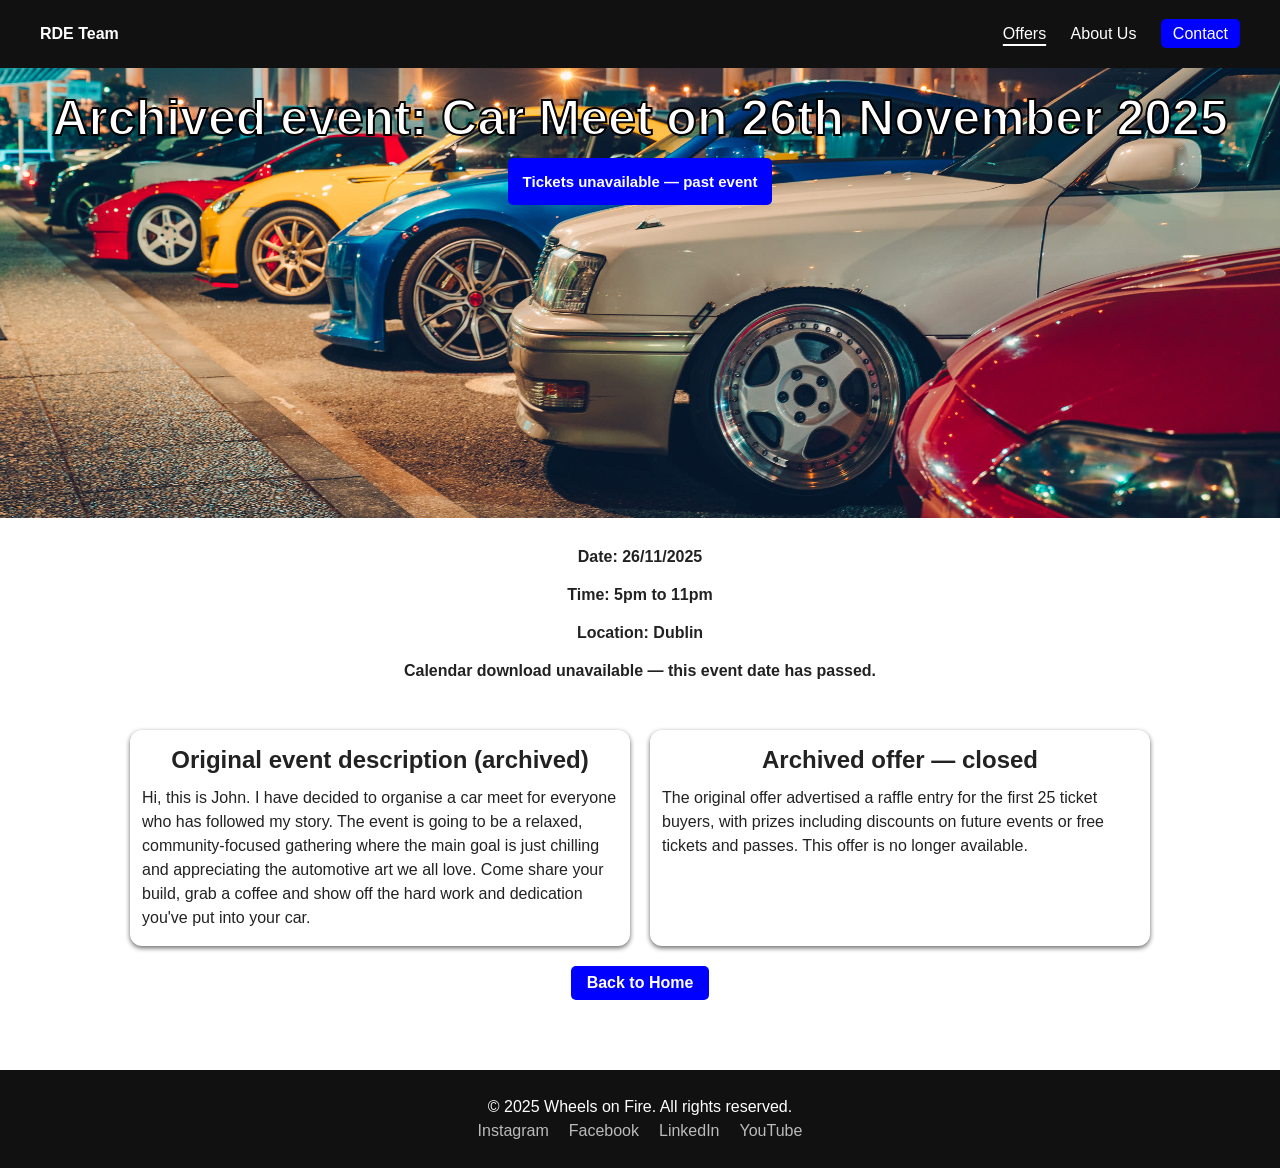
<file: events_offers.html>
<!DOCTYPE html>
<html lang="en">
<head>
  <meta charset="UTF-8">
  <meta name="viewport" content="width=device-width, initial-scale=1.0">
  <meta http-equiv="refresh" content="0; url=pages/offers.html">
  <link rel="canonical" href="pages/offers.html">
  <link rel="stylesheet" href="css/style.css">
  <title>Offers Page Moved | Wheels on Fire</title>
  <link rel="icon" type="image/svg+xml" href="media/favicon.svg">
</head>
<body>
  <a class="skip-link" href="#main-content">Skip to main content</a>
  <main id="main-content" class="search-section" tabindex="-1">
    <h1>Events &amp; Offers</h1>
    <p>This page has moved. <a href="pages/offers.html">Continue to Events &amp; Offers</a>.</p>
  </main>
</body>
</html>
</file>
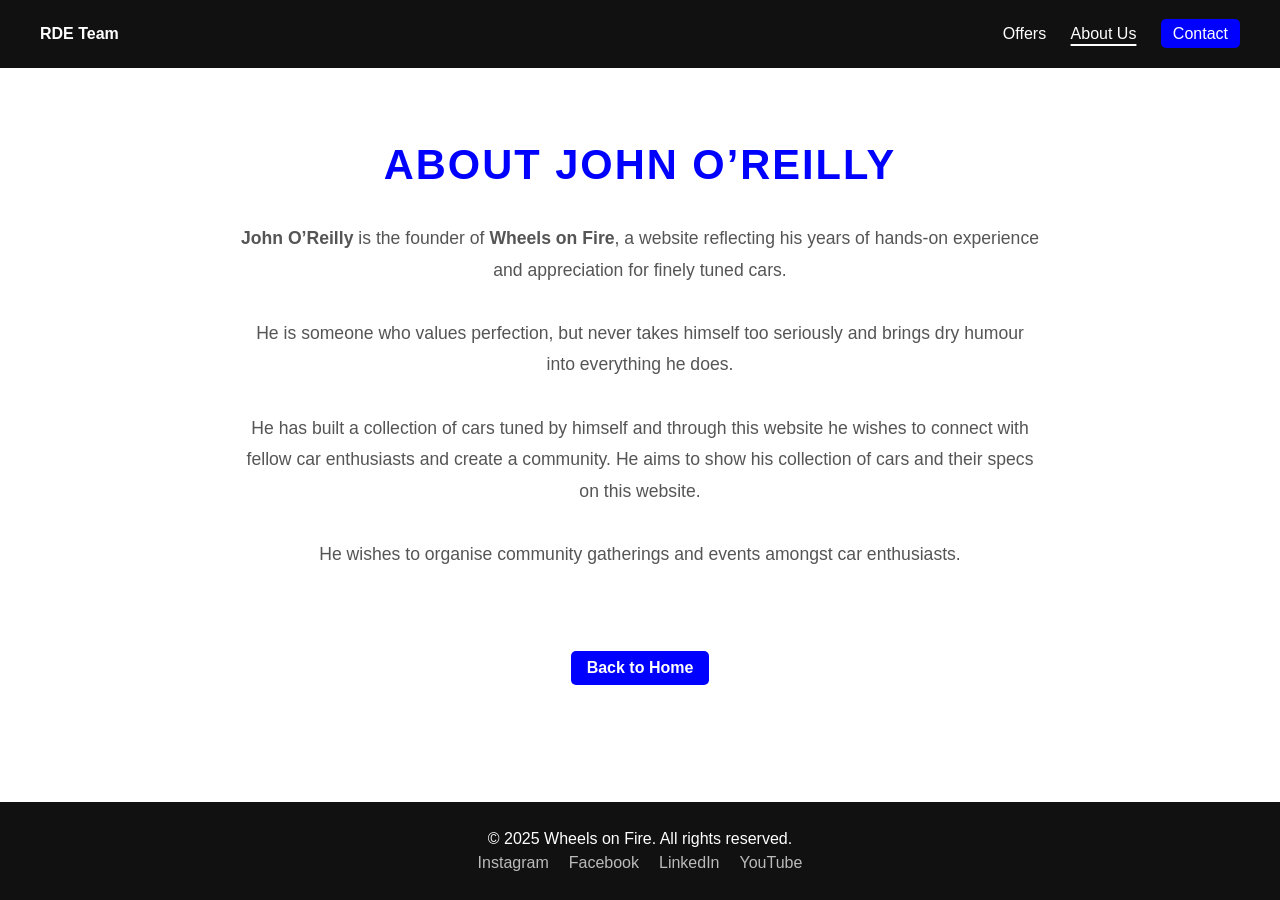
<file: pages/about.html>
<!DOCTYPE html>
<html lang="en">
<head>
    <meta charset="UTF-8">
    <meta name="viewport" content="width=device-width, initial-scale=1.0">
    <title>About John O’Reilly | Wheels on Fire</title>
    <link rel="stylesheet" href="../css/style.css" />
  <link rel="icon" type="image/svg+xml" href="../media/favicon.svg">
</head>
<body>
  <a class="skip-link" href="#main-content">Skip to main content</a>
    <header class="navbar">
    <a class="logo" href="../index.html">RDE Team</a>
    <nav aria-label="Main navigation">
      <a href="offers.html">Offers</a>
      <a href="about.html" aria-current="page">About Us</a>
      <a href="contact.html" class="contact-btn">Contact</a>
    </nav>
    </header>

  <main id="main-content" tabindex="-1">

  <section class="bio">
    <div class="bio-text">
        <h1>About John O’Reilly</h1>
        
        <p><b>John O’Reilly</b> is the founder of <b>Wheels on Fire</b>, a website reflecting his years of hands-on experience and appreciation for finely tuned cars.<br>

        <br>He is someone who values perfection, but never takes himself too seriously and brings dry humour into everything he does.<br>
        <br>He has built a collection of cars tuned by himself and through this website he wishes to connect with fellow car enthusiasts and create a community. He aims to show his collection of cars and their specs on this website.<br>
        <br>He wishes to organise community gatherings and events amongst car enthusiasts. <br></p>
        
    </div>
  </section>
  <section class="nav-back-home-btn">
  <nav aria-label="Return navigation">
    <a href="../index.html" class="back-home-btn">Back to Home</a>
  </nav></section>

  </main>

  <footer>
    <p>© 2025 Wheels on Fire. All rights reserved.</p>
    <div class="socials">
      <span title="Link not available">Instagram</span>
      <span title="Link not available">Facebook</span>
      <span title="Link not available">LinkedIn</span>
      <span title="Link not available">YouTube</span>
    </div>
  </footer>
  
    

</body>
</html>
</file>
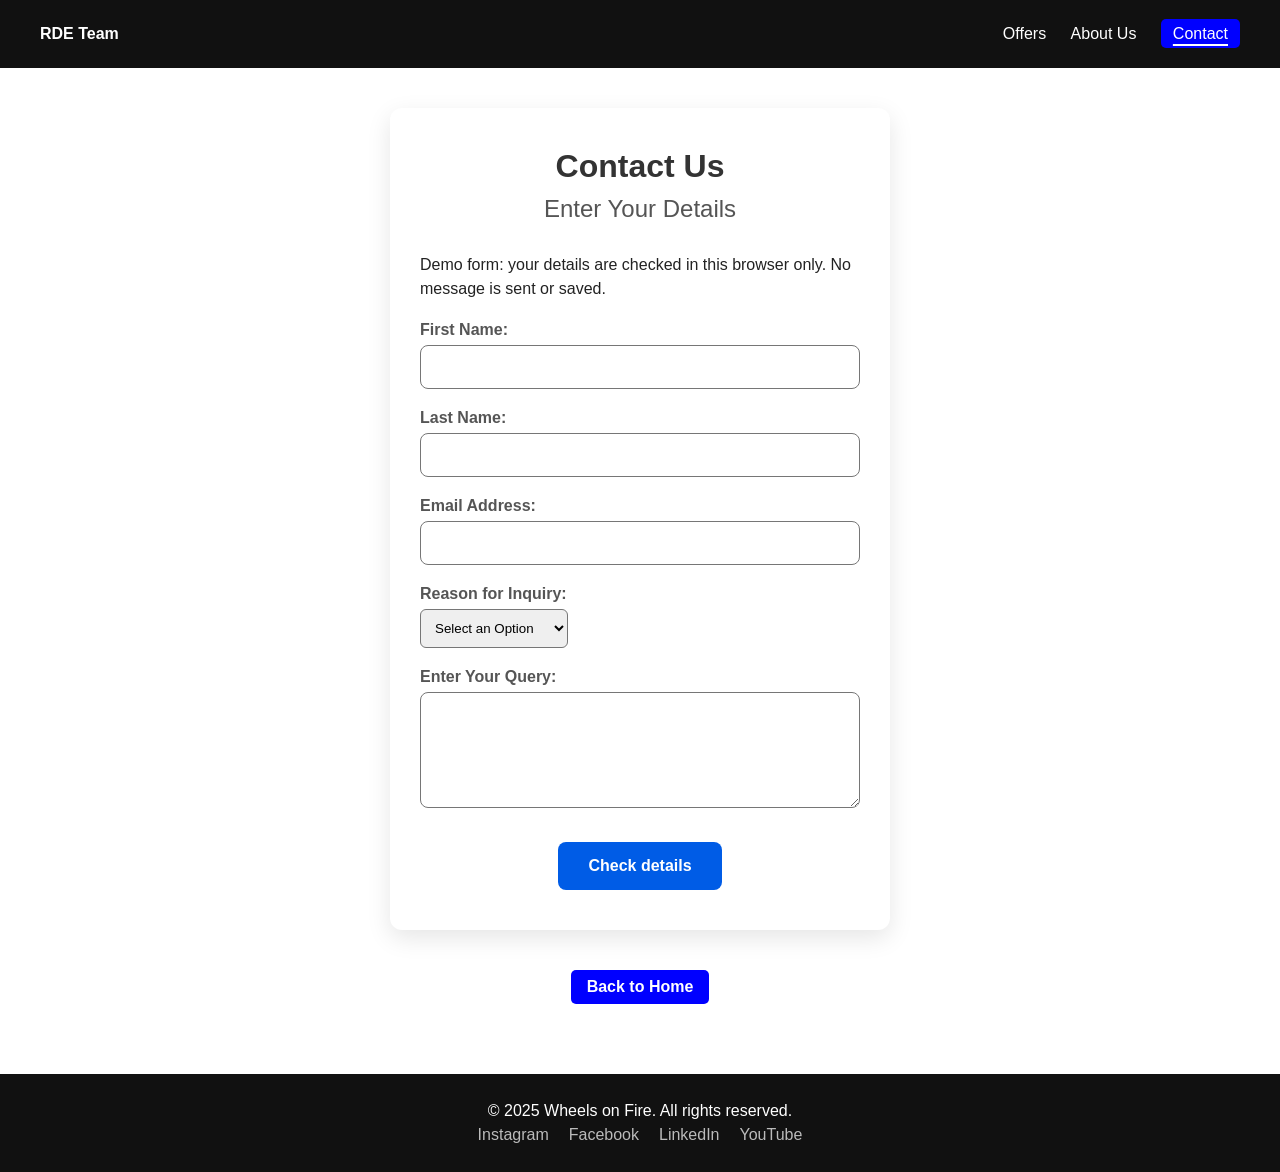
<file: pages/contact.html>
<!DOCTYPE html>
<html lang="en">

    <head>
        <meta charset="utf-8" />
        <meta name="viewport" content="width=device-width, initial-scale=1.0">
        <link rel="stylesheet" href="../css/style.css">
        <title>Contact Us | Wheels on Fire</title>
      <link rel="icon" type="image/svg+xml" href="../media/favicon.svg">
</head>

    <body>
  <a class="skip-link" href="#main-content">Skip to main content</a>
      <header class="navbar">
      <a class="logo" href="../index.html">RDE Team</a>
      <nav aria-label="Main navigation">
        <a href="../pages/offers.html" class="offers-btn">Offers</a>
        <a href="../pages/about.html" class="aboutus-btn">About Us</a>
        <a href="../pages/contact.html" class="contact-btn" aria-current="page">Contact</a>
      </nav>
      </header>

  <main id="main-content" tabindex="-1">
      <div class="contact-container">
        <div class="contact-header">
          <h1>Contact Us</h1>
          <h2>Enter Your Details</h2>
        </div>
        
        <div class="contact-form">
          <p id="contact-note">Demo form: your details are checked in this browser only. No message is sent or saved.</p>
          <noscript><p>Enable JavaScript to check this form.</p></noscript>
          <form id="ContactForm" aria-describedby="contact-note">
            <div class="form-group">
              <label for="fname">First Name:</label>
              <input type="text" id="fname" aria-describedby="fname-error" name="fname" autocomplete="given-name" required>
              <span class="field-error" id="fname-error"></span>
              
              <label for="lname">Last Name:</label>
              <input type="text" id="lname" aria-describedby="lname-error" name="lname" autocomplete="family-name" required>
              <span class="field-error" id="lname-error"></span>
              
              <label for="email">Email Address:</label>
              <input type="email" id="email" aria-describedby="email-error" name="email" autocomplete="email" required>
              <span class="field-error" id="email-error"></span>

              <label for="query-type">Reason for Inquiry:</label>
              <select id="query-type" aria-describedby="query-type-error" name="query-type" required>
                <option value="" disabled selected>Select an Option</option>
                <option value="general">General</option>
                <option value="feedback">Feedback</option>
                <option value="technical-support">Technical Support</option>
              </select>
              <span class="field-error" id="query-type-error"></span>
              
              <label for="message">Enter Your Query:</label>
              <textarea id="message" aria-describedby="message-error" name="message" rows="5" cols="33" required></textarea>
              <span class="field-error" id="message-error"></span>
            </div>
            
            <div class="form-button">
              <button type="submit" class="submit-btn" disabled>Check details</button>
            </div>
            
            <p id="contact-status" role="status" aria-live="polite"></p>
          </form>
        </div>
        
      </div>
      <section class="nav-back-home-btn">
    <nav aria-label="Return navigation"><a href="../index.html" class="back-home-btn">Back to Home</a></nav></section>

    </main>

  <footer>
    <p>© 2025 Wheels on Fire. All rights reserved.</p>
    <div class="socials">
      <span title="Link not available">Instagram</span>
      <span title="Link not available">Facebook</span>
      <span title="Link not available">LinkedIn</span>
      <span title="Link not available">YouTube</span>
    </div>
    </footer>
      <script src="../script/main.js"></script>
    </body>

</html>
</file>
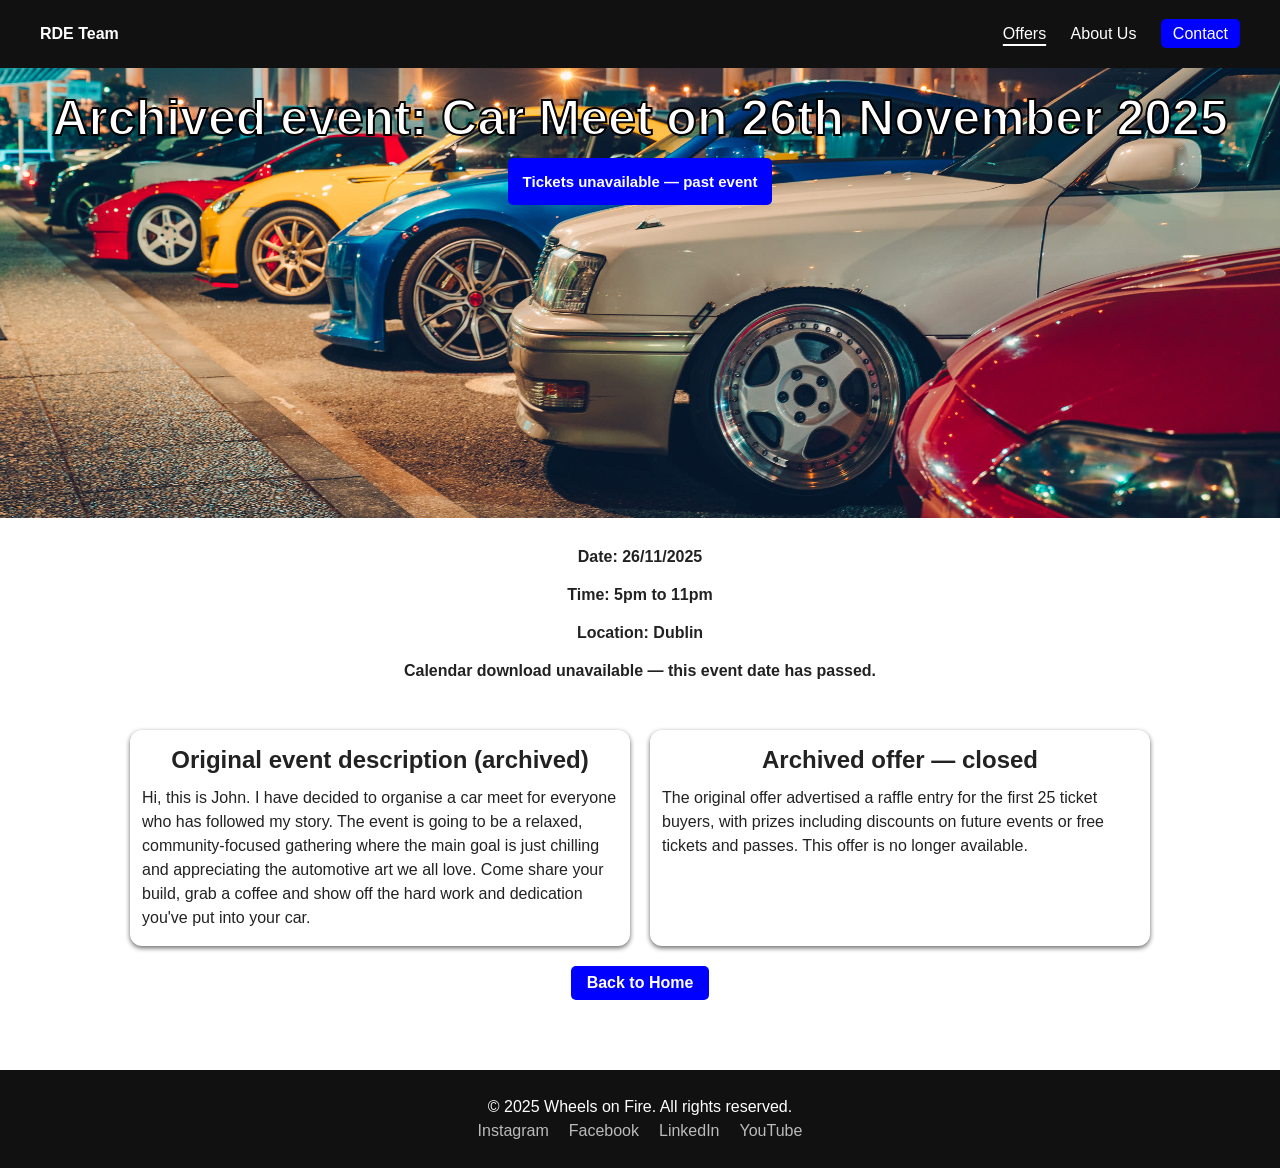
<file: pages/offers.html>
<!DOCTYPE html>
<html lang="en">
<head>
    <meta charset="UTF-8">
    <meta name="viewport" content="width=device-width, initial-scale=1.0">
    <link rel="stylesheet" href="../css/style.css">
    <link rel="canonical" href="offers.html">
    <title>Events &amp; Offers Archive | Wheels on Fire</title>
  <link rel="icon" type="image/svg+xml" href="../media/favicon.svg">
</head>
<body>
  <a class="skip-link" href="#main-content">Skip to main content</a>
    <header class="navbar">
      <a class="logo" href="../index.html">RDE Team</a>
      <nav aria-label="Main navigation">
        <a href="../pages/offers.html" aria-current="page">Offers</a>
        <a href="./about.html">About Us</a>
        <a href="../pages/contact.html" class="contact-btn">Contact</a>
      </nav>
    </header>

  <main id="main-content" tabindex="-1">

    <!-- Page Heading -->
    <div class="page-heading">
    <h1 class="page-heading-text">Archived event: Car Meet on 26th November 2025</h1>
    <p class="event-ticket-status">Tickets unavailable — past event</p>
    </div>

    <!-- Event Information -->
    <div class="event-info">
      <p class="event-info-text">Date: 26/11/2025</p>
      <p class="event-info-text">Time: 5pm to 11pm</p>
      <p class="event-info-text">Location: Dublin</p>
      <p class="event-info-text">Calendar download unavailable — this event date has passed.</p>
    </div>

    <!-- Event Description-->
    <div class="event-description-offer">
      <div class="description-offer">
        <h2>Original event description (archived)</h2>
        <p class="description-offer-text">
          Hi, this is John. I have decided to organise a car meet for everyone who has followed my story.
          The event is going to be a relaxed, community-focused gathering where the main goal is just chilling 
          and appreciating the automotive art we all love. Come share your build, grab a coffee and show off the 
          hard work and dedication you've put into your car.
        </p>
      </div>
      <div class="description-offer">
        <h2>Archived offer — closed</h2>
        <p class="description-offer-text">
          The original offer advertised a raffle entry for the first 25 ticket buyers, with prizes including
          discounts on future events or free tickets and passes. This offer is no longer available.
        </p>
      </div>
    </div>

  <section class="nav-back-home-btn">
  <nav aria-label="Return navigation">
    <a href="../index.html" class="back-home-btn">Back to Home</a>
  </nav></section>
    
    </main>

  <footer>
        <p>© 2025 Wheels on Fire. All rights reserved.</p>
        <div class="socials">
            <span title="Link not available">Instagram</span>
            <span title="Link not available">Facebook</span>
            <span title="Link not available">LinkedIn</span>
            <span title="Link not available">YouTube</span>
        </div>
    </footer>
</body>
</html>
</file>
<file: css/style.css>
* { /* show all elements on the page. */
  margin: 0;
  padding: 0;
  box-sizing: border-box;
  font-family: "Helvetica Neue", Arial, sans-serif;
}

/* Main page style */
body {
  min-height: 100vh;
  min-height: 100dvh;
  display: flex;
  flex-direction: column;
  background-color: white;
  color: #222;
}

body > main {
  flex: 1;
}

.logo {
  font-weight: bold;
  color: inherit;
  text-decoration: none;
    
}

/* Top navigation bar */
.navbar {
  background-color: #111;
  color: white;
  display: flex; /*(logo + links) to be aligned horizontally*/
  justify-content: space-between; /*pushes logo to left and links to right*/
  align-items: center; /*vertically centers them*/
  padding: 20px 30px;

  /* STICKY HEADER */
  position: relative;
  position: sticky;
  top: 0;
  z-index: 1000;/*which element appears on top of which. the z-index number decides how high that layer is*/
}

/* Links inside navbar */
.navbar nav a {
  color: white;
  text-decoration: none; /* to remove underlines */
  margin-left: 20px;
}

/* Contact button in the navbar */
.contact-btn {
  background-color: blue;
  color: white;
  padding: 6px 12px; /*internal indents to make the button bigger and easier to press*/
  border-radius: 5px;
}
/* Neon button */
.contact-btn:hover {
  box-shadow: 0 0 10px #fca311, 0 0 20px #fca311, 0 0 40px #fca311;
  /*text-shadow: 0 0 10px #fca311, 0 0 20px #fca311, 0 0 40px #fca311;*/
  transform: scale(1.05); 
  transition: 0.3s;
}

/* Big top section with background image */
.hero {
  position: relative; /* easily move blocks */
  min-height: 70vh; /* Keep the usual height, but grow if text needs more room. */
  padding: 24px 15px;
  color: white;
  display: flex; /*enables flexbox layout, so child elements can be easily centered horizontally and vertically*/
  justify-content: center; /*in flexbox, this centers items horizontally*/
  align-items: center; /*in flexbox, this centers items vertically*/
  text-align: center; /*centers the text inside child elements horizontally*/
 /* VIDEO */
  overflow: hidden; /*prevents scrollbars if the video is slightly larger than the container*/
}

.hero-video {
  position: absolute; /*allows it to fill the hero area*/
  top: 0;
  left: 0;
  width: 100%;
  height: 100%;
  /* VIDEO */
  object-fit: cover;
  z-index: 0;
}

/* Text that goes on top of the image */
.hero-text {
  position: relative;
  min-width: 0;
  max-width: 100%;
  overflow-wrap: anywhere;
  z-index: 2; /*puts the text on top of the darkening*/
}

.hero .primary-btn {
  max-width: 100%;
}

@media (max-width: 1024px) {
  .hero .primary-btn {
    min-height: 44px;
    padding-block: 12px;
  }
}

/* Dark shade over the background image */
.hero-overlay {
  position: absolute;
  top: 0;
  left: 0;
  right: 0;
  bottom: 0;
  background-color: rgba(0, 0, 0, 0.4);
  /* VIDEO */
  z-index: 1;
}

/* Button in the hero section */
.primary-btn {
  display: inline-block;
  text-decoration: none;
  font-size: 15px;
  background-color: blue;
  color: white;
  border: none;
  padding: 10px 18px;
  border-radius: 5px;
  margin-top: 10px;
  cursor: pointer;
  font-weight: bold;
  transition: background-color 0.3s ease;
}

.primary-btn:hover { background-color: #fca311; color: black}

/* Section for search filters */
.search-section {
  text-align: center;
  padding: 30px 10px;
}

/* Group of dropdowns and button */
.filters {
  display: flex; /* puts them in a row */
  justify-content: center;
  align-items: flex-end;
  flex-wrap: wrap; /* if the screen is narrow, elements will move to a new line*/
  gap: 10px;
  margin-top: 10px;
}

/* Keep collection controls within the available width. */
#car-filters .filter-field,
#car-filters select,
#car-filters > button {
  min-width: 0;
  max-width: 100%;
}

.filter-field {
  text-align: left;
}

.filter-field select {
  display: block;
  width: 100%;
  min-height: 44px;
}

.filter-note {
  margin-top: 12px;
  color: #555;
  font-size: 0.9rem;
  line-height: 1.5;
}

/* Style for dropdowns and button */
select, .search-btn {
  padding: 10px; /*adds space inside the element (between text and the border).This makes buttons and dropdowns look bigger and easier to click*/
  border: 1px solid #767676; /* Matches contact fields with 4.54:1 contrast against white. */
  border-radius: 6px;
}

/* Search button */
.search-btn {
  background-color: blue;
  color: white;
  border: none; /*removes the border we added earlier (1px solid #ccc)*/
  cursor: pointer; /*when you move the mouse over the button, the cursor changes to a hand icon, which tells users, “you can click this”*/
  transition: 0.3s;
}
.search-btn:hover {
  transform: scale(1.1); /*scales the image up by 10%, giving a subtle “zoom-in” effect on hover*/
  opacity: 1; /*makes the image fully opaque when hovered, making it visually pop*/
  background-color: #fca311;
  box-shadow: 0 4px 15px rgba(0,0,0,0.3);
}

/* Section with car brand logos */
.brands {
  display: grid;
  grid-template-columns: repeat(auto-fit, minmax(150px, 1fr));
  /*repeat() – repeats a pattern for the columns; 
  auto-fit – automatically fits as many columns as will fit in the container width. If the container is wide, more columns appear; if it’s narrow, fewer columns;
  150px → the minimum width of a column. It won’t shrink below 150px.
  1fr → the maximum width, which is 1 fraction of the available space. This makes the columns stretch evenly across the container*/
  gap: 20px; /*adds 15 pixels of space between the grid items, both horizontally and vertically*/
  padding: 40px; /*adds space inside the container around the grid. This ensures the logos aren’t flush with the edges*/
  text-align: center; /*centers the content inside each grid item*/
  background-color: #f8f8f8; /* subtle background to make logos stand out */
  border-radius: 15px; /* rounded container for a soft look */
}

.brand {
  background-color: white; /*white colour background*/
  padding: 20px; /*space inside, logos dont touch edges*/
  border-radius: 12px;
  box-shadow: 0 4px 12px rgba(0, 0, 0, 0.1);
  transition: transform 0.3s, box-shadow 0.3s;
}

/* Each logo */
.brand img {
  width: 100%;
  height: auto;
  object-fit: contain;
  max-height: 150px;
  max-width: 100px;
  opacity: 0.9; /*makes the image slightly transparent. This is a subtle visual effect to make it less “harsh” on the page*/
  transition: transform 0.3s, opacity 0.3s, filters 0.3s;
  filter: grayscale(20%);/*subtle grayscale to unnify colours*/
}

.brand:hover {
  transform: translateY(-3px); /*lifts the box slightly*/
  box-shadow: 0 10px 20px rgba(0, 0, 0, 0.2);
}

.brand img:hover {
  transform: scale(1.1); /*scales the image up by 10%, giving a subtle “zoom-in” effect on hover*/
  opacity: 1; /*makes the image fully opaque when hovered, making it visually pop*/
  filter: grayscale(0%); /*full colour on hover*/
}

/* Cars list section */
.cars {
  background-color: #f9f9f9;
  text-align: center;
  padding: 40px 20px;
}

/* Grid for car cards */
.car-grid {
  display: grid;
  grid-template-columns: repeat(auto-fit, minmax(250px, 1fr));
  gap: 20px;
  margin-top: 20px;
}

/* Each car card box */
.car-card {
  width: 100%;
  max-width: 460px; /* Keep filtered results from becoming panoramic image strips. */
  justify-self: center;
  min-width: 0; /* Allow cards to shrink inside their grid tracks. */
  background-color: white;
  border-radius: 10px;
  box-shadow: 0 4px 10px rgba(0, 0, 0, 0.1); /*adds a soft shadow under the card
    0 → horizontal offset (no shift sideways)
    4px → vertical offset (shadow falls downwards)
    10px → blur radius (softens the shadow)
    0.1 → color of the shadow with 10% opacity*/
  overflow: hidden; /*ensures that anything inside the card that goes beyond its borders (like images or text) is clipped*/
}

/* Car image */
.car-card img {
  display: block; /* Remove the inline-image baseline gap. */
  width: 100%; /*the image will stretch to fill the entire width of its parent container (.car-card). This ensures the image aligns perfectly with the card edges*/
  height: 180px;
  object-fit: cover; /*the image fills the container without distortion*/
}

/* Car name and info */
.car-card h3,
.car-card p {
  padding-inline: 12px;
  overflow-wrap: anywhere;
}

.car-card h3 {
  margin: 10px 0 5px; /*10px → top margin: space above the car name.
    0 → right and left margins: no extra horizontal space.
    5px → bottom margin: small space between the car name and the paragraph below*/
}

.car-card p {
  color: #555;
  margin-bottom: 15px;
}

/* Footer (bottom of page) */
footer {
  flex-shrink: 0;
  min-height: 98px;
  background-color: #111;
  color: white;
  font-size: 16px;
  line-height: 1.5;
  text-align: center;
  padding: 25px 10px;
  margin-top: 70px;
}

footer .socials {
  display: flex;
  flex-wrap: wrap;
  justify-content: center;
  gap: 4px 20px;
}

/* Social links */
footer .socials a,
footer .socials span {
  color: #bbb;
  text-decoration: none; /*removes the default underline from links, making them look cleaner*/
}

/* Keep the collection anchor below the existing sticky navigation. */
#collection {
  scroll-margin-top: 160px;
}

/* Add breathing room to the root scroll padding that clears the sticky header. */
.car-card,
#car-results {
  scroll-margin-top: 1rem;
}

.field-error {
  display: block;
  color: #a40000;
}

[aria-invalid="true"] {
  border-color: #a40000;
}

footer .socials a:hover {
  color: white;
}

/*Butoon Go Back in About page*/

.nav-back-home-btn nav {
  display: flex;             /* enable flexbox */
  justify-content: center;   /* center horizontally */
  margin-top: 20px;          /* optional spacing above */
}

.back-home-btn {
  background-color: blue;
  color: white;
  border: none;
  padding: 8px 16px;        /* smaller button if needed */
  border-radius: 5px;
  cursor: pointer;
  font-weight: bold;          /* fixed from 'solid' to bold */
  text-decoration: none;      /* remove underline just in case */
  transition: 0.3s;
}

.back-home-btn:hover {
  background-color: #005ce6; /* highlight on hover */
  transform: scale(1.05);
}

/* START ABOUT SEC */
.bio {
  background-color: white; /* soft light background for contrast */
  padding: 60px 20px;      
  display: flex;
  justify-content: center;
}

.bio-text {
  max-width: 800px;           /* limit width for readability */
  text-align: center;         /* center headings and text */
  font-family: 'Arial', sans-serif;
  line-height: 1.8;           /* improves readability */           
}

.bio-text h1 {
  font-size: 2.5rem;
  color: blue;            
  margin-bottom: 20px;
  text-transform: uppercase;
  letter-spacing: 2px;        /* spacing between letters */
}

.bio-text p {
  font-size: 1.1rem;
  color: #555;
}

.bio-text p br {
  line-height: 1.5em;         /* improves spacing between paragraphs */
}
/* STOP BIO SEC */

/* START CONTACT PAGE */
.contact-container {
  background: white;
  padding: 40px 30px;
  border-radius: 12px;
  box-shadow: 0 8px 25px rgba(0, 0, 0, 0.1);
  max-width: 500px;
  width: 100%;
  margin: 40px auto;
}

.contact-header h1 {
  text-align: center;
  color: #333;
  margin-bottom: 10px;
}

.contact-header h2 {
  text-align: center;
  color: #555;
  font-weight: 400;
  margin-bottom: 30px;
}

.contact-form form {
  display: flex;
  flex-direction: column;
}

.form-group {
  margin-bottom: 20px;
}

label {
  display: block;
  margin-bottom: 6px;
  font-weight: 600;
  color: #555;
}

input,
textarea {
  width: 100%;
  padding: 12px 15px;
  border: 1px solid #767676;
  border-radius: 8px;
  font-size: 16px;
  transition: all 0.3s;
}

#ContactForm textarea {
  resize: vertical;
}

.form-button {
  text-align: center;
}

.submit-btn {
  background: #005ce6;
  color: white;
  padding: 15px 30px;
  font-size: 16px;
  font-weight: 600;
  border: none;
  border-radius: 8px;
  cursor: pointer;
  transition: background 0.3s, transform 0.2s;
}

.submit-btn:hover,
.submit-btn:focus-visible {
  background: #004bbd;
  color: #fff;
  transform: translateY(-2px);
}

.submit-btn:active {
  background: #003b95;
  color: #fff;
}

/* Consistent form spacing at every viewport size. */
#ContactForm label:not(:first-child) {
  margin-top: 20px;
}

.contact-container #contact-note {
  margin-bottom: 20px;
}

#ContactForm .field-error,
.contact-container #contact-note,
#ContactForm #contact-status {
  line-height: 1.5;
}

#ContactForm #contact-status:not(:empty) {
  margin-top: 16px;
}

/* Contact layout on phones and tablets; retain the desktop form styles. */
@media (max-width: 1024px) {
  .contact-container {
    width: calc(100% - 40px);
    overflow-wrap: anywhere;
  }

  #ContactForm > * {
    min-width: 0;
  }

  #ContactForm input,
  #ContactForm select,
  #ContactForm textarea,
  #ContactForm button {
    min-width: 0;
    max-width: 100%;
    min-height: 44px;
  }

  #ContactForm select {
    width: 100%;
    font-size: 16px;
  }

}

/* OFFERS SECTION */
body {
  font-family: Arial, Helvetica, sans-serif;
}

button {
  background-color: blue;
  color: white;
  border: none;
  padding: 15px 15px;
  border-radius: 5px;
  margin-top: 10px;
  cursor: pointer;
  font-weight: bold;
  transition: background-color 0.3s ease;
  font-size: 15px;
  
}

button:hover {
  background-color: #fca311;
  color: black
}

.page-heading {
  min-height: 450px;
  margin-top: 0px;
  text-align: center;
  background-image: url("../media/offers-background.jpg");
  background-size: cover;
  background-position: center;
  box-sizing: border-box;
  padding: 20px;
}

.page-heading-text {
  font-size: clamp(1.75rem, 5vw, 3.125rem);
  font-weight: bold;
  color: white;
  -webkit-text-stroke: 2px black;
  line-height: 1.2;
  overflow-wrap: anywhere;
  margin: 0;
}


.content-bg,
.content-bg > * {
  margin: 0; /* Remove all default margins */
  background-color: #f9f9f9;  
}

.event-info {
  text-align: center;
  padding: 20px;
  overflow-wrap: anywhere;
}

.event-info-text {
  font-size: 16px;
  font-weight: bold;
  padding: 10px;
  
}

.event-description-offer {
  display: grid;
  grid-template-columns: minmax(0, 1fr);
  gap: 20px;
  box-sizing: border-box;
  width: 100%;
  max-width: 1060px;
  margin: 20px auto 0;
  padding: 0 20px;
  text-align: center;
}

.description-offer {
  border-radius: 12px;
  box-shadow: 0px 2px 5px rgba(0, 0, 0, 0.6);
  min-width: 0;
  box-sizing: border-box;
  padding: 16px 12px;
  overflow-wrap: anywhere;
}

.description-offer-text {
  text-align: left;
  margin: 0;
  line-height: 1.5;
}

/* Two event cards share a row when there is enough room. */
@media (min-width: 768px) {
  .event-description-offer {
    grid-template-columns: repeat(2, minmax(0, 1fr));
  }
}

.description-offer h2 {
  margin: 0 0 12px;
}

.event-ticket-status {
  display: inline-block;
  background-color: blue;
  color: white;
  padding: 15px;
  border-radius: 5px;
  margin: 10px 0 0;
  font-weight: bold;
  font-size: 15px;
}

.event-ticket-status,
.page-heading button,
.event-info button {
  box-sizing: border-box;
  max-width: 100%;
  white-space: normal;
  overflow-wrap: anywhere;
}

/*  Responsive on different devices */
/* Keep navigation visible and easy to tap on phones and tablets. */
@media (max-width: 1024px) {
  .navbar {
    flex-wrap: wrap;
    row-gap: 8px;
  }

  .navbar nav {
    display: flex;
    flex-wrap: wrap;
    align-items: center;
    justify-content: flex-end;
    row-gap: 4px;
    max-width: 100%;
  }

  .navbar .logo,
  .navbar nav a {
    display: inline-flex;
    align-items: center;
    justify-content: center;
    min-height: 44px;
  }

  .navbar nav a {
    white-space: nowrap;
  }
}

/* Mobile devices (width < 600px) */
@media (max-width: 600px) {

  /* Navbar becomes stacked */
  .navbar {
    flex-direction: column;
    text-align: center;
    padding: 15px;
  }

  .navbar nav {
    width: 100%;
    justify-content: center;
    gap: 4px 8px;
  }

  .navbar nav a {
    margin: 0;
    padding: 8px 12px;
  }

  /* Hero */
  .hero {
    min-height: 55vh;
  }

  .hero-text h1 {
    font-size: 1.6rem;
  }

  /* Filters stack vertically */
  .filters {
    flex-direction: column;
    width: 100%;
    align-items: center;
  }

  select,
  .search-btn {
    width: 100%;
    max-width: 300px;
  }

  #car-filters .filter-field,
  #car-filters > button {
    width: 100%;
    max-width: 300px;
  }

  #car-filters > button {
    margin-top: 0; /* The form's gap provides consistent spacing. */
  }

  #car-filters > button:hover {
    transform: none; /* Avoid enlarging full-width buttons beyond the screen. */
  }

  /* Car grid becomes 1 column */
  .car-grid {
    grid-template-columns: minmax(0, 1fr);
  }

  /* Brands grid tighter */
  .brands {
    padding: 20px;
    grid-template-columns: repeat(auto-fit, minmax(120px, 1fr));
  }

  .brand img {
    max-height: 120px;
    max-width: 80px;
  }

  /* Bio section font size */
  .bio-text h1 {
    font-size: 1.8rem;
  }

  .bio-text p {
    font-size: 1rem;
  }

  /* Contact form width */
  .contact-container {
    padding: 20px;
    margin: 20px auto;
  }

  #ContactForm button {
    width: 100%;
  }
}

/* Tablets (width between 600px and 1024px) */
@media (min-width: 600px) and (max-width: 1024px) {

  .navbar {
    padding: 18px 25px;
  }

  /* Hero */
  .hero {
    min-height: 65vh;
  }
  .hero-text h1 {
    font-size: 2rem;
  }

  /* Filters spaced evenly */
  .filters {
    gap: 15px;
  }

  /* Car grid = 2 columns */
  .car-grid {
    grid-template-columns: repeat(2, minmax(0, 1fr));
  }

  /* Brands grid moderate size */
  .brand img {
    max-height: 140px;
    max-width: 100px;
  }

  /* Contact form */
  .contact-container {
    max-width: 600px;
  }

  /* Bio */
  .bio-text p {
    font-size: 1.05rem;
  }
}

/* Desktop screens (width > 1024px) */
@media (min-width: 1024px) {

  .navbar {
    padding: 25px 40px;
  }

  /* Hero */
  .hero-text h1 {
    font-size: 2.5rem;
  }

  /* Car grid = 3-4 columns depending on width */
  .car-grid {
    grid-template-columns: repeat(auto-fit, minmax(250px, 1fr));
  }

  /* Brands nice spacing */
  .brands {
    padding: 50px;
  }

  .brand img {
    max-height: 150px;
    max-width: 110px;
  }

  /* Bio */
  .bio-text h1 {
    font-size: 2.6rem;
  }
}





/* Leave room for the sticky header when keyboard focus scrolls into view. */
html {
  scroll-padding-block: 10rem 1rem;
}

:is(a[href], button, input, select, textarea, [tabindex]) {
  scroll-margin-block: 1rem;
}

/* White inner ring and blue outer outline work on light and dark surfaces.
   Follow hover rules so decorative shadows cannot hide keyboard focus. */
:is(a[href], button, input, select, textarea, [tabindex]):focus-visible {
  outline: 3px solid #005fcc;
  outline-offset: 3px;
  box-shadow: 0 0 0 3px #fff;
}

/* A wrapped header must not cover controls on small or zoomed viewports. */
@media (max-width: 600px), (max-height: 500px) {
  .navbar {
    position: static;
  }

  html {
    scroll-padding-block: 1rem;
  }
}

@media (forced-colors: active) {
  :is(a[href], button, input, select, textarea, [tabindex]):focus-visible {
    outline-color: CanvasText;
  }
}

/* Skip navigation stays out of the layout until keyboard focus reveals it. */
.skip-link {
  position: fixed;
  top: 1rem;
  left: 1rem;
  z-index: 2000;
  box-sizing: border-box;
  width: 1px;
  height: 1px;
  padding: 0;
  overflow: hidden;
  clip-path: inset(50%);
  white-space: nowrap;
  background: #005ce6;
  color: #fff;
  border-radius: 5px;
  font-weight: bold;
}

.skip-link:focus {
  width: auto;
  height: auto;
  max-width: calc(100% - 2rem);
  padding: 12px 16px;
  overflow: visible;
  clip-path: none;
  white-space: normal;
}

/* Contain child margins without changing their spacing. */
#main-content {
  display: flow-root;
}

/* Keep the full-width landmark's focus indicator inside the viewport. */
#main-content:focus-visible {
  outline-offset: -3px;
  box-shadow: inset 0 0 0 6px #fff;
}

/* Underlining identifies the current page without relying on colour alone. */
.navbar a[aria-current="page"] {
  text-decoration-line: underline;
  text-decoration-thickness: 2px;
  text-underline-offset: 5px;
}

/* Respect reduced motion for decorative effects; retain colours and focus rings. */
@media (prefers-reduced-motion: reduce) {
  *,
  *::before,
  *::after {
    transition: none !important;
  }

  .contact-btn:hover,
  #car-filters > button:hover,
  .brand:hover,
  .brand img:hover,
  .back-home-btn:hover,
  .submit-btn:hover,
  .submit-btn:focus-visible {
    transform: none;
  }
}
</file>
